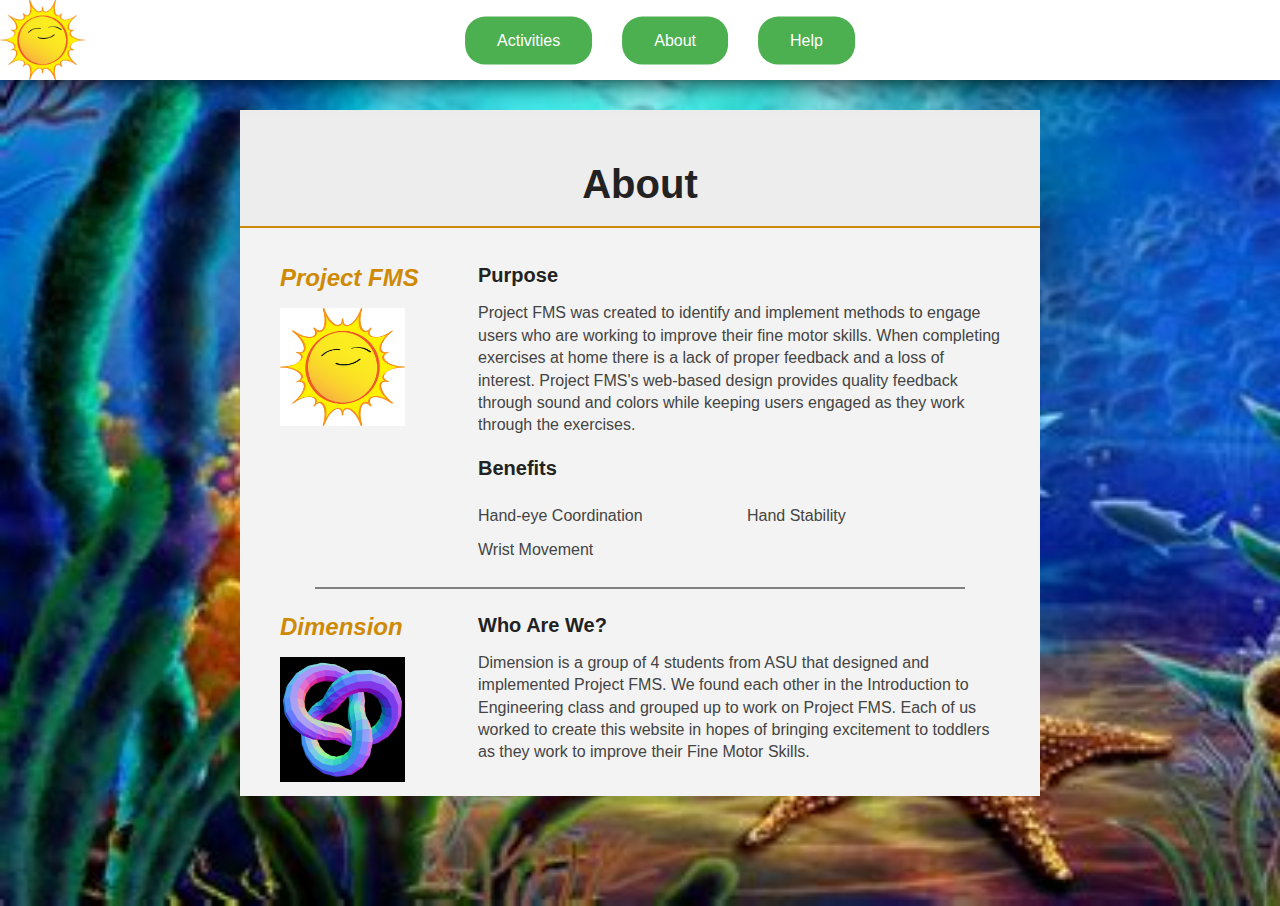
<file: about.html>
<!DOCTYPE html>
<html>
    <head>
        <title>About Us</title>

        <meta name ="viewport" contents="width=device-width"/>
        <meta name="descrption" content="The Official Coupmanati Website"/>
        <meta charset="UTF-8">
        
        <link type="text/css" rel = "stylesheet" href = "infoPage.css">
    </head>

    <body>
        <header>
            <img src = "images/sun.png" alt="sun"/>
            <nav>
                <ul>
                	<li> <a href = "index.html" class = "button">Activities</a> </li>
                	<li> <a href = "about.html" class = "button">About</a> </li>
                	<!-- <li> <a href = "contact.html" class = "button">Contact Us</a> </li> -->
                	<li> <a href = "help.html" class = "button">Help</a> </li>
                	<!-- <li> <a href = "settings.html" class = "button">Settings</a> </li> -->
                </ul>
            </nav>
        </header>
        <div id="cv">
			<div class="mainDetails">
		
				<div id="name">
					<h1>About</h1>
				</div>

				<div class="clear"></div>
			</div>
	
			<div id="mainArea">
				<section>
					<article>
						<div class="MemberName">
							<h1>Project FMS</h1>
							<img src="images/sun.png">
						</div>
				
						<div class="MemberContent">
							<h2>Purpose</h2>
							<p>Project FMS was created to identify and implement methods to engage users who are working to improve their fine motor skills. When completing exercises at home there is a lack of proper feedback and a loss of interest. Project FMS's web-based design provides quality feedback through sound and colors while keeping users engaged as they work through the exercises.</p>
							<h2>Benefits</h2>
							<ul>
								<li>Hand-eye Coordination</li>
								<li>Wrist Movement</li>
								<li>Hand Stability</li>
							<br/>				
						</div>
					</article>
					<div class="clear"></div>
					<HR WIDTH="90%" SIZE="2" NOSHADE>

					<article>
						<div class="MemberName">
							<h1>Dimension</h1>
							<img src="images/company_logo.PNG">
						</div>
				
						<div class="MemberContent">
							<h2>Who Are We?</h2>
							<p>Dimension is a group of 4 students from ASU that designed and implemented Project FMS. We found each other in the Introduction to Engineering class and grouped up to work on Project FMS. Each of us worked to create this website in hopes of bringing excitement to toddlers as they work to improve their Fine Motor Skills.</p>				
						</div>
					</article>
					<div class="clear"></div>
				</section>
			</div>
		</div>
    </body>
</html>
</file>
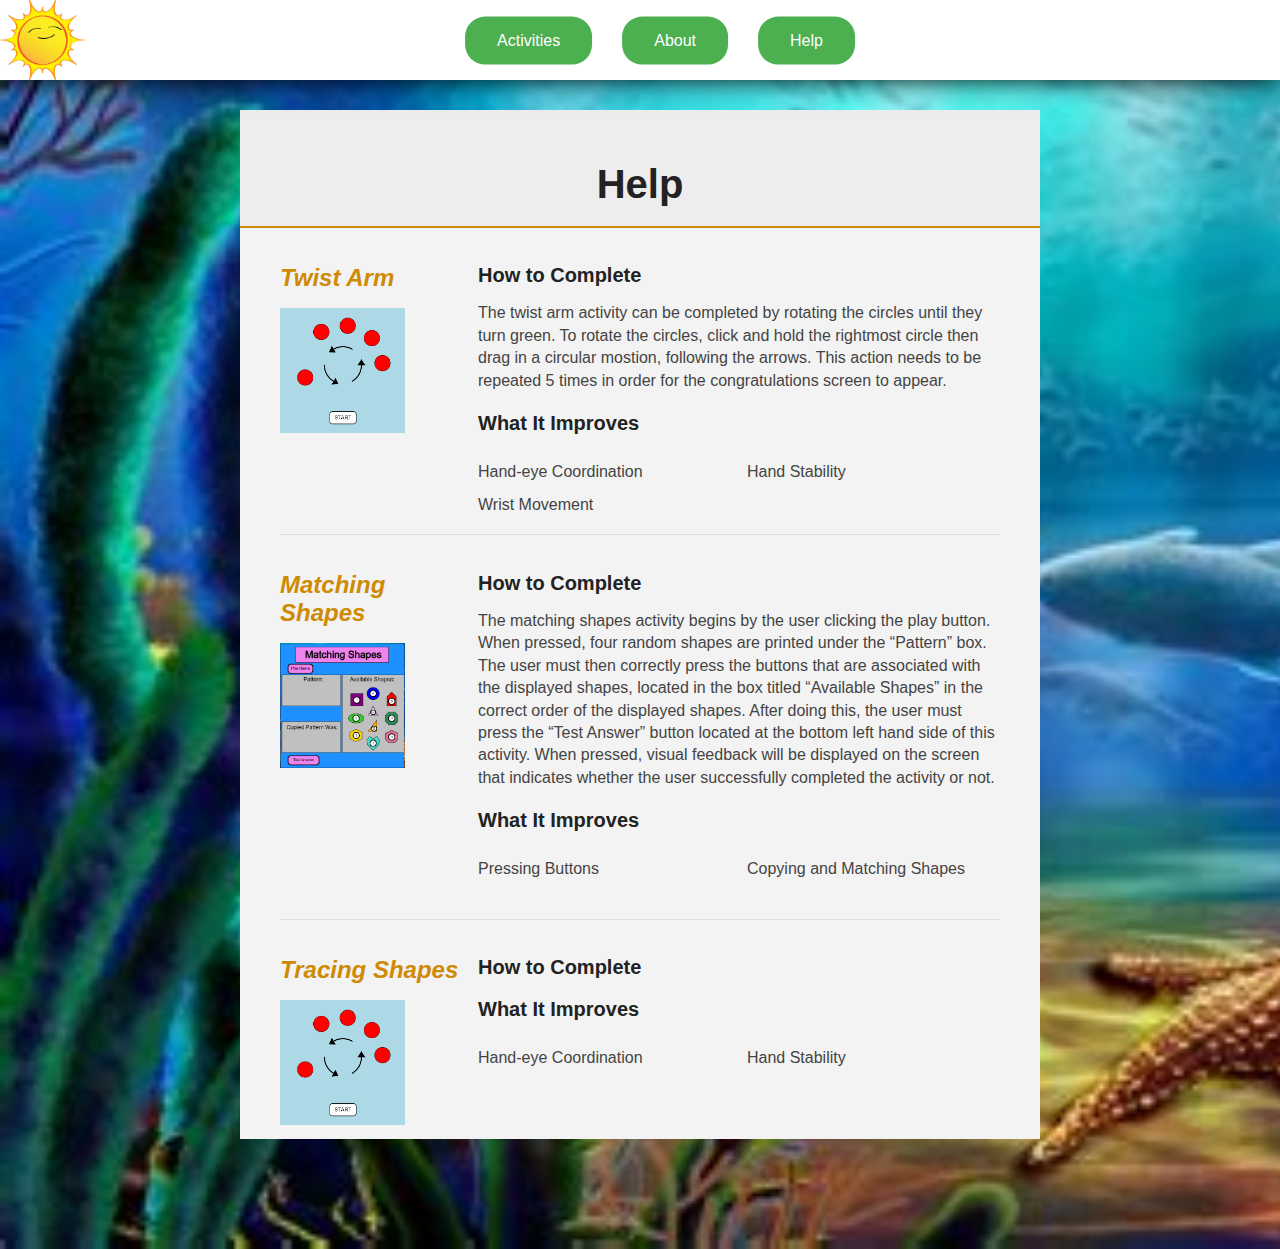
<file: help.html>
<!DOCTYPE html>
<html>
    <head>
        <title>About Us</title>

        <meta name ="viewport" contents="width=device-width"/>
        <meta name="descrption" content="The Official Coupmanati Website"/>
        <meta charset="UTF-8">
        
        <link type="text/css" rel = "stylesheet" href = "infoPage.css">
    </head>

    <body>
        <header>
            <img src = "images/sun.png" alt="sun"/>
            <nav>
                <ul>
                	<li> <a href = "index.html" class = "button">Activities</a> </li>
                	<li> <a href = "about.html" class = "button">About</a> </li>
                	<!-- <li> <a href = "contact.html" class = "button">Contact Us</a> </li> -->
                	<li> <a href = "help.html" class = "button">Help</a> </li>
                	<!-- <li> <a href = "settings.html" class = "button">Settings</a> </li> -->
                </ul>
            </nav>
        </header>
        <div id="cv">
			<div class="mainDetails">
		
				<div id="name">
					<h1>Help</h1>
				</div>

				<div class="clear"></div>
			</div>
	
			<div id="mainArea">
				<section>
					<article>
						<div class="MemberName">
							<h1>Twist Arm</h1>
							<img src="images/twist_arm.PNG">
						</div>
				
						<div class="MemberContent">
							<h2>How to Complete</h2>
							<p>The twist arm activity can be completed by rotating the circles until they turn green. To rotate the circles, click and hold the rightmost circle then drag in a circular mostion, following the arrows. This action needs to be repeated 5 times in order for the congratulations screen to appear.</p>
							<h2>What It Improves</h2>
							<ul>
								<li>Hand-eye Coordination</li>
								<li>Wrist Movement</li>
								<li>Hand Stability</li>
							<br/>				
						</div>
					</article>
					<div class="clear"></div>
				</section>
				<section>
					<article>
						<div class="MemberName">
							<h1>Matching Shapes</h1>
							<img src="images/matching_shapes.PNG">
						</div>
				
						<div class="MemberContent">
							<h2>How to Complete</h2>
							<p>The matching shapes activity begins by the user clicking the play button. When pressed, four random shapes are printed under the “Pattern” box. The user must then correctly press the buttons that are associated with the displayed shapes, located in the box titled “Available Shapes” in the correct order of the displayed shapes. After doing this, the user must press the “Test Answer” button located at the bottom left hand side of this activity. When pressed, visual feedback will be displayed on the screen that indicates whether the user successfully completed the activity or not.</p>
							<h2>What It Improves</h2>
							<ul>
								<li>Pressing Buttons</li>
								<li>Copying and Matching Shapes</li>
							<br/>				
						</div>
					</article>
					<div class="clear"></div>
				</section>
				<section>
					<article>
						<div class="MemberName">
							<h1>Tracing Shapes</h1>
							<img src="images/twist_arm.PNG">
						</div>
				
						<div class="MemberContent">
							<h2>How to Complete</h2>
							<p></p>
							<h2>What It Improves</h2>
							<ul>
								<li>Hand-eye Coordination</li>
								<li>Hand Stability</li>
							<br/>				
						</div>
					</article>
					<div class="clear"></div>
				</section>
			</div>
		</div>
    </body>
</html>
</file>
<file: infoPage.css>
header img {
    height: 80px;
}

header {
	background-color: rgb(255, 255, 255);
	position: absolute;
	top: 0;
	left: 0;
	right: 0;
	height: 80px;
	display: block;
	align-items: center;
	margin-left: auto;
	margin-right: auto;
	box-shadow: 0 0 25px 0 black;
}

header * {
    display: flex;
}

header nav {
	display: inherit;
}
  
header li {
    margin: 15px;
}
  
header ul {
    float: inline-start;
	position: relative;
	left: 50%;
	transform: translate(-50%, -121%);
}
  
header li a {
    color: black;
    text-decoration: none;
    font-size: 1.25em;
}

.button {
    background-color: #4CAF50; 
    border: none;
    color: white;
    padding: 15px 32px;
    border-radius: 20px;
    text-align: center;
    text-decoration: none;
    display: inline-block;
    font-size: 16px;
}

html, body {
    
    font-family: 'Lato', helvetica, arial, sans-serif; 
	font-size: 16px; color: #222;
}

body {
	background-image: url('images/underwater.jpg');
    background-size: cover;
    background-repeat: no-repeat;
}

.clear {
	clear: both;
}

p {
	font-size: 1em;
	line-height: 1.4em;
	margin-bottom: 20px;
	color: #444;
}

#cv {
	width: 90%;
	max-width: 800px;
	background: #f3f3f3;
	margin: 110px auto;
}

.mainDetails {
	padding: 25px 35px;
	border-bottom: 2px solid #cf8a05;
	background: #ededed;
	text-align: center;
}

#name h1 {
	font-size: 2.5em;
	font-weight: 700;
	font-family: 'Rokkitt', Helvetica, Arial, sans-serif;
	margin-bottom: -6px;
}

#name h2 {
	font-size: 2em;
	margin-left: 2px;
	font-family: 'Rokkitt', Helvetica, Arial, sans-serif;
}

#mainArea {
	padding: 0 40px;
}

#logo {
	width: 12.5%;
	float: left;
	margin-right: 30px;
}

#logo img {
	width: 100%;
	height: auto;
	-webkit-border-radius: 50px;
	border-radius: 50px;
}

#name {
	float: none;
	margin-left: auto;
	margin-right: auto;

}

#contactDetails {
	float: right;
}

#contactDetails ul {
	list-style-type: none;
	font-size: 0.9em;
	margin-top: 2px;
}

#contactDetails ul li {
	margin-bottom: 3px;
	color: #444;
}

#contactDetails ul li a, a[href^=tel] {
	color: #444; 
	text-decoration: none;
	-webkit-transition: all .3s ease-in;
	-moz-transition: all .3s ease-in;
	-o-transition: all .3s ease-in;
	-ms-transition: all .3s ease-in;
	transition: all .3s ease-in;
}

#contactDetails ul li a:hover { 
	color: #cf8a05;
}


section {
	border-top: 1px solid #dedede;
	padding: 20px 0 0;
}

section:first-child {
	border-top: 0;
}

section:last-child {
	padding: 20px 0 10px;
}

.MemberName {
	float: left;
	width: 25%;
}
.MemberName img {
	max-width: 125px;
	max-width: 125px;
	width: 125%;
}

.MemberContent {
	float: right;
	width: 72.5%;
}

.MemberName h1 {
	font-family: 'Rokkitt', Helvetica, Arial, sans-serif;
	font-style: italic;
	font-size: 1.5em;
	color: #cf8a05;
}

.MemberContent h2 {
	font-family: 'Rokkitt', Helvetica, Arial, sans-serif;
	font-size: 1.25em;
	margin-bottom: -1px;
}

.MemberContent ul {
	list-style-type: none;
	-moz-column-count:3;
	-webkit-column-count:3;
	column-count:2;
	margin-bottom: 20px;
	font-size: 1em;
	color: #444;
	padding: 0%;
}

.MemberContent ul li {
	margin-bottom: 3px;
	padding-top: 5%;
}

.subDetails {
	font-size: 0.8em;
	font-style: italic;
	margin-bottom: 3px;
}

@media all and (min-width: 602px) and (max-width: 800px) {
	#logo {
		display: none;
	}

	.MemberContent ul {
		-moz-column-count:2;
		-webkit-column-count:2;
		column-count:2;
	}	
}

@media all and (max-width: 601px) {
	#cv {
		width: 95%;
		margin: 10px auto;
		min-width: 280px;
	}
	
	#logo {
		display: none;
	}
	
	#name, #contactDetails {
		float: none;
		width: 100%;
		text-align: center;
	}
	
	.MemberName, .MemberContent {
		float: none;
		width: 100%;
	}
	
	.MemberName {
		margin-left: -2px;
		font-size: 1.25em;
	}

	.MemberContent ul {
		-moz-column-count:2;
		-webkit-column-count:2;
		column-count:2;
	}	
}

@media all and (max-width: 480px) {
	.mainDetails {
		padding: 15px 15px;
	}
	
	section {
		padding: 15px 0 0;
	}
	
	#mainArea {
		padding: 0 25px;
	}

	.MemberContent ul {
		-moz-column-count:1;
		-webkit-column-count:1;
		column-count:1;
	}	
	
	#name h1 {
		line-height: .8em;
		margin-bottom: 4px;
	}
}

@media print {
    #cv {
        width: 100%;
    }
}
</file>
